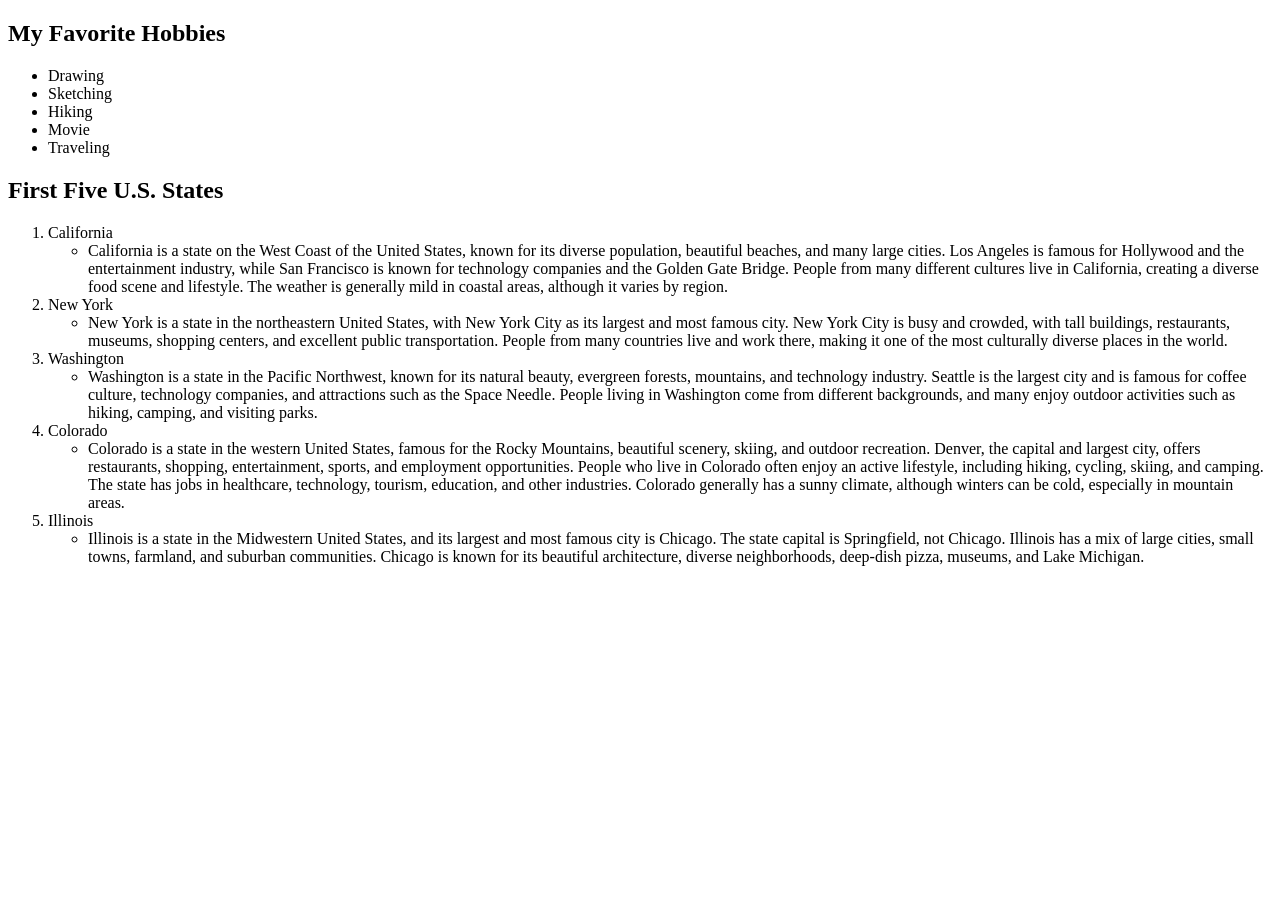
<file: week-03-html-list/index.html>
<!DOCTYPE html>
<html>

<body>
    <h2>My Favorite Hobbies</h2>

    <ul> <!-- <ul> unorder list/ bulleted -->
         <li>Drawing</li>
         <li>Sketching</li>
         <li>Hiking</li>
         <li>Movie</li>
         <li>Traveling</li>
    </ul>

<h2>First Five U.S. States</h2>

<!-- <ol> order list/ number list -->
<ol>
    <li> <!-- <li> list item -->
        California
        <ul>
            <li>California is a state on the West Coast of the United States, known for its diverse population, beautiful beaches, and many large cities. Los Angeles is famous for Hollywood and the entertainment industry, while San Francisco is known for technology companies and the Golden Gate Bridge. People from many different cultures live in California, creating a diverse food scene and lifestyle. The weather is generally mild in coastal areas, although it varies by region.</li>
        </ul>
    </li>

    <li>
        New York
        <ul>
            <li>New York is a state in the northeastern United States, with New York City as its largest and most famous city. New York City is busy and crowded, with tall buildings, restaurants, museums, shopping centers, and excellent public transportation. People from many countries live and work there, making it one of the most culturally diverse places in the world.</li>
        </ul>
    </li>

    <li>
        Washington
        <ul>
            <li>Washington is a state in the Pacific Northwest, known for its natural beauty, evergreen forests, mountains, and technology industry. Seattle is the largest city and is famous for coffee culture, technology companies, and attractions such as the Space Needle. People living in Washington come from different backgrounds, and many enjoy outdoor activities such as hiking, camping, and visiting parks.</li>
        </ul>
    </li>

     <li>
        Colorado
        <ul>
            <li>Colorado is a state in the western United States, famous for the Rocky Mountains, beautiful scenery, skiing, and outdoor recreation. Denver, the capital and largest city, offers restaurants, shopping, entertainment, sports, and employment opportunities. People who live in Colorado often enjoy an active lifestyle, including hiking, cycling, skiing, and camping. The state has jobs in healthcare, technology, tourism, education, and other industries. Colorado generally has a sunny climate, although winters can be cold, especially in mountain areas.</li>
        </ul>
    </li>

     <li>
        Illinois
        <ul>
            <li>Illinois is a state in the Midwestern United States, and its largest and most famous city is Chicago. The state capital is Springfield, not Chicago. Illinois has a mix of large cities, small towns, farmland, and suburban communities. Chicago is known for its beautiful architecture, diverse neighborhoods, deep-dish pizza, museums, and Lake Michigan.</li>
        </ul>
    </li>


</ol>

</body>
</html>
</file>
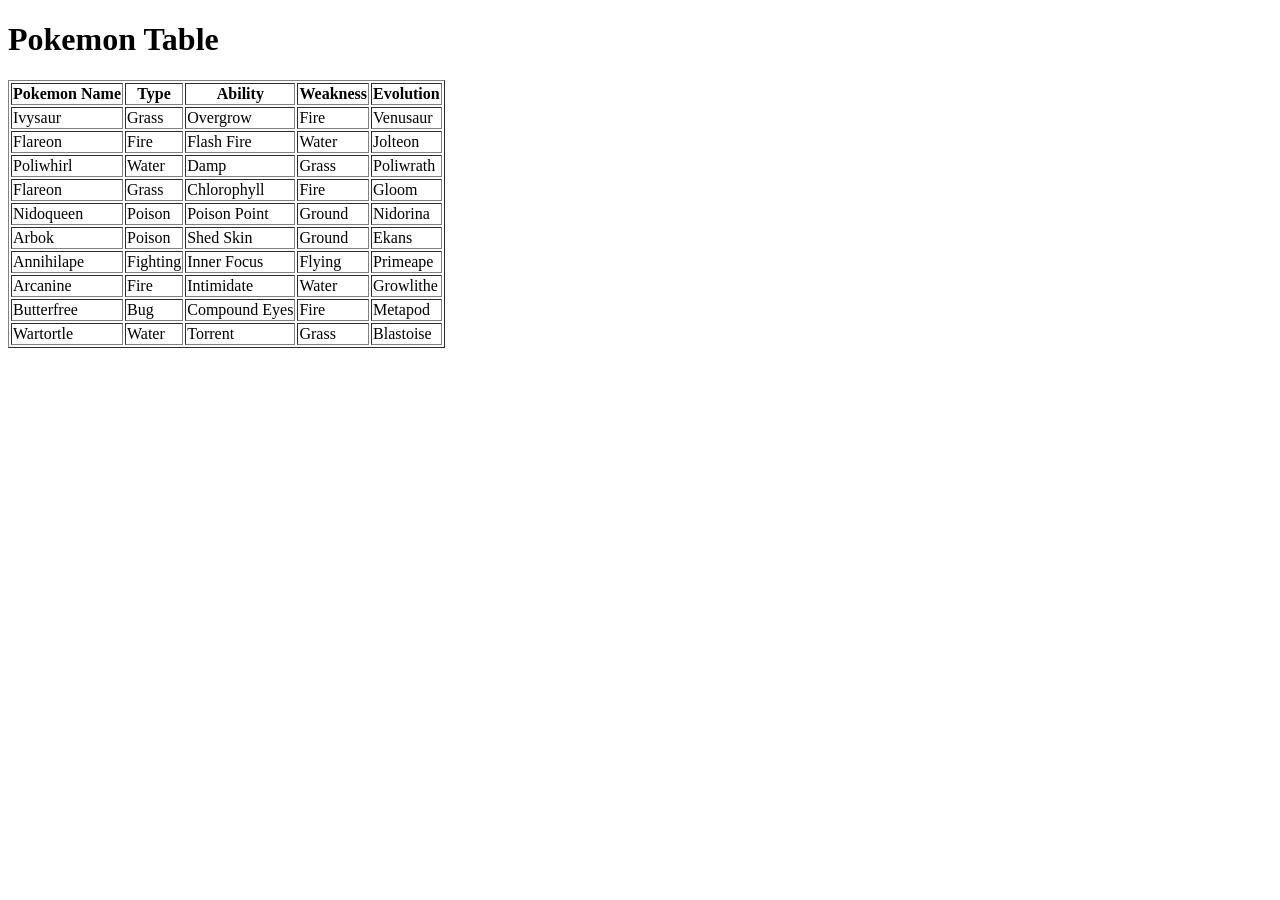
<file: week-03-html-table-pokemon/index.html>
<!DOCTYPE html>
<html>
<head>
   <h1>Pokemon Table</h1>
</head>
<body>



    <table border="1">
         <!-- Table headings -->
        <tr>
            <th>Pokemon Name</th>
            <th>Type</th>
            <th>Ability</th>
            <th>Weakness</th>
            <th>Evolution</th>
        </tr>

        <!-- Pokemon 1: Ivysaur -->
        <tr>
            <td>Ivysaur</td>    <!--Name-->
            <td>Grass</td>   <!--Type-->
            <td>Overgrow</td>     <!--Ability-->
            <td>Fire</td>     <!--Weakness-->
            <td>Venusaur</td>  <!--Evolution-->
        </tr>

        <!-- Pokemon 2: Flareon -->
        <tr>
            <td>Flareon </td>    <!--Name-->
            <td>Fire</td>   <!--Type-->
            <td>Flash Fire</td>     <!--Ability-->
            <td>Water</td>     <!--Weakness-->
            <td>Jolteon</td>  <!--Evolution-->
        </tr>

         <!-- Pokemon 3: Poliwhirl -->
        <tr>
            <td>Poliwhirl </td>    <!--Name-->
            <td>Water</td>   <!--Type-->
            <td>Damp</td>     <!--Ability-->
            <td>Grass</td>     <!--Weakness-->
            <td>Poliwrath</td>  <!--Evolution-->
        </tr>

         <!-- Pokemon 4: Vileplume -->
        <tr>
            <td>Flareon </td>    <!--Name-->
            <td>Grass</td>   <!--Type-->
            <td>Chlorophyll</td>     <!--Ability-->
            <td>Fire</td>     <!--Weakness-->
            <td>Gloom</td>  <!--Evolution-->
        </tr>

        <!-- Pokemon 5: Nidoqueen -->
        <tr>
            <td>Nidoqueen </td>    <!--Name-->
            <td>Poison</td>   <!--Type-->
            <td>Poison Point</td>     <!--Ability-->
            <td>Ground</td>     <!--Weakness-->
            <td>Nidorina</td>  <!--Evolution-->
        </tr>

        <!-- Pokemon 6: Arbok -->
        <tr>
            <td>Arbok </td>    <!--Name-->
            <td>Poison</td>   <!--Type-->
            <td>Shed Skin</td>     <!--Ability-->
            <td>Ground</td>     <!--Weakness-->
            <td>Ekans</td>  <!--Evolution-->
        </tr>

        <!-- Pokemon 7: Annihilape -->
        <tr>
            <td>Annihilape </td>    <!--Name-->
            <td>Fighting</td>   <!--Type-->
            <td>Inner Focus</td>     <!--Ability-->
            <td>Flying</td>     <!--Weakness-->
            <td>Primeape</td>  <!--Evolution-->
        </tr>

        <!-- Pokemon 8: Arcanine -->
        <tr>
            <td>Arcanine </td>    <!--Name-->
            <td>Fire</td>   <!--Type-->
            <td>Intimidate</td>     <!--Ability-->
            <td>Water</td>     <!--Weakness-->
            <td>Growlithe</td>  <!--Evolution-->
        </tr>

        <!-- Pokemon 9: Butterfree -->
        <tr>
            <td>Butterfree </td>    <!--Name-->
            <td>Bug</td>   <!--Type-->
            <td>Compound Eyes</td>     <!--Ability-->
            <td>Fire</td>     <!--Weakness-->
            <td>Metapod</td>  <!--Evolution-->
        </tr>

        <!-- Pokemon 10: Wartortle -->
        <tr>
            <td>Wartortle  </td>    <!--Name-->
            <td>Water</td>   <!--Type-->
            <td>Torrent</td>     <!--Ability-->
            <td>Grass</td>     <!--Weakness-->
            <td>Blastoise</td>  <!--Evolution-->
        </tr>


    </table>

    
</body>
</html>
</file>
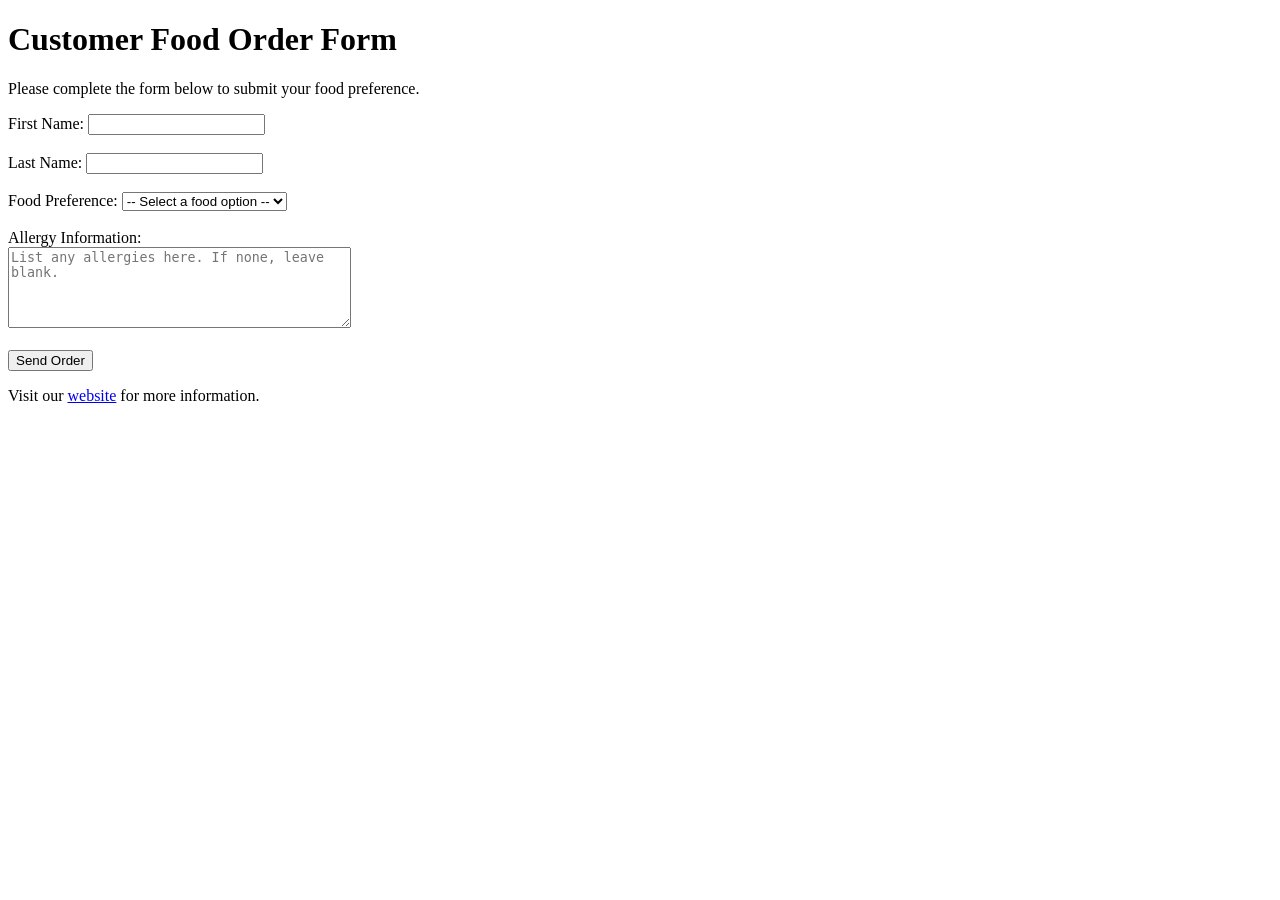
<file: week-04-html-form/index.html>
<!DOCTYPE html>
<html>
<head>
    <meta charset="UTF-8">

    <!-- Makes the webpage fit different screen sizes, including phones -->
    <meta name="viewport" content="width=device-width, initial-scale=1.0">
    
    <!-- Sets the title shown in the browser tab -->
    <title>Customer Food Order Form</title>

</head>

<!-- Contains the content displayed on the webpage -->
<body>
    
    <h1>Customer Food Order Form</h1>


    
    <p>Please complete the form below to submit your food preference.</p>

    <!-- Creates the form; # is a placeholder, and post specifies the submission method -->
    <form action="#" method="post">

        <label for="firstName">First Name:</label>
        <input type="text" id="firstName" name="firstName"
       minlength="2" maxlength="30" required>

        <br><br>

        <label for="lastName">Last Name:</label>
        <input type="text" id="lastName" name="lastName"
       minlength="2" maxlength="30" required>

        <br><br>

        <label for="foodChoice">Food Preference:</label>
        <select id="foodChoice" name="foodChoice" required>
            <option value="">-- Select a food option --</option>
            <option value="chicken">Chicken</option>
            <option value="beef">Beef</option>
            <option value="fish">Fish</option>
        </select>

        <br><br>

        <label for="allergies">Allergy Information:</label>
        <br>
        <textarea id="allergies" name="allergies" rows="5" cols="40" placeholder="List any allergies here. If none, leave blank."></textarea>

        <br><br>

        <button type="submit">Send Order</button>

        <p>
             Visit our <a href="https://www.example.com">website</a> for more information.
        </p>
        
    </form>

</body>
</html>
</file>
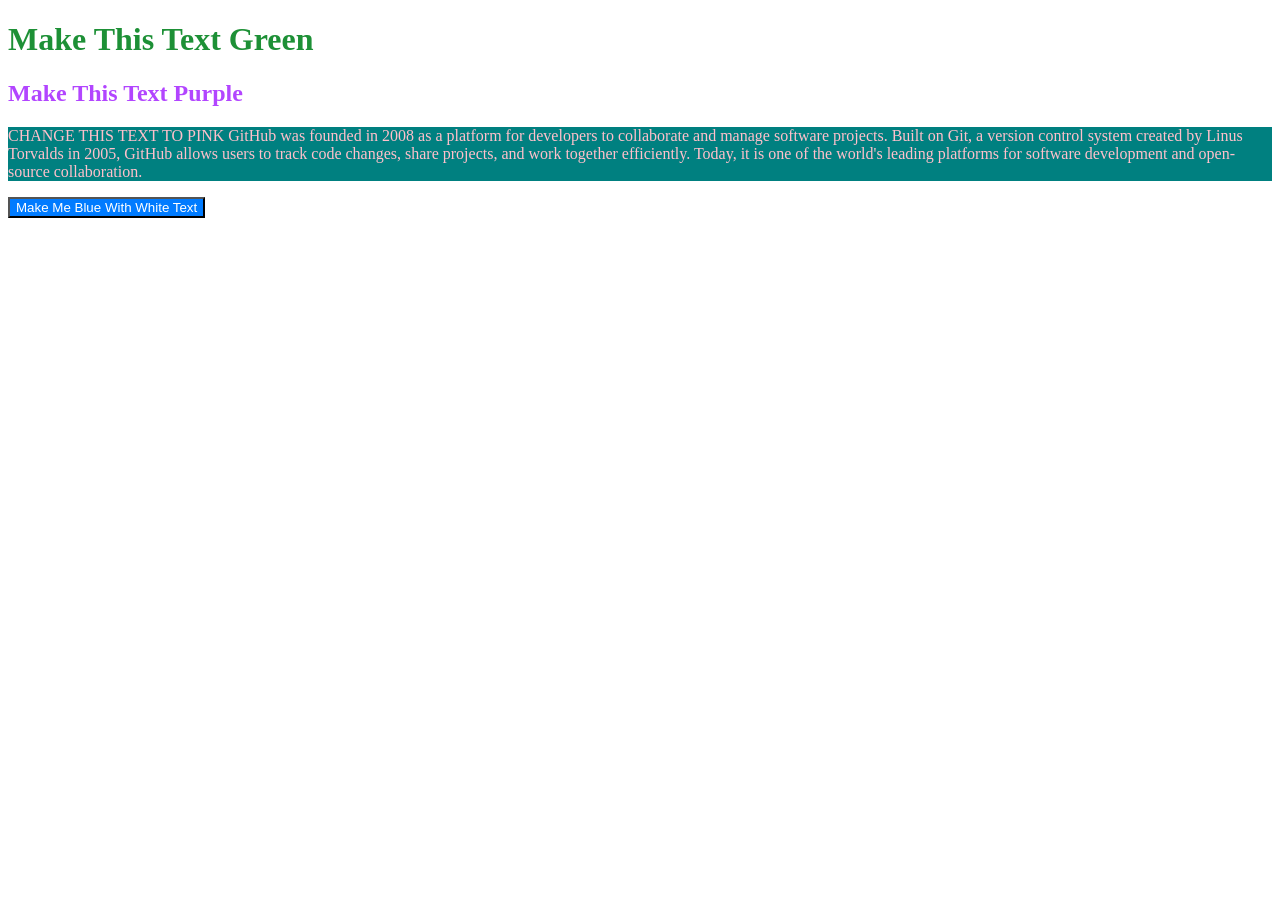
<file: week-05-css-colors/index.html>
<!DOCTYPE html>
<html lang="en">
<head>
    <meta charset="UTF-8">
    <title>CSS Styling</title>

    <!-- Connect the external CSS file -->
    <link rel="stylesheet" href="style.css">
</head>
<body>

    <h1>Make This Text Green</h1>

    <h2>Make This Text Purple</h2>

    <p>
        CHANGE THIS TEXT TO PINK GitHub was founded in 2008 as a platform for developers 
        to collaborate and manage software projects. Built on Git, a version control system
         created by Linus Torvalds in 2005, GitHub allows users to track code changes, share
          projects, and work together efficiently. Today, it is one of the world's leading 
          platforms for software development and open-source collaboration.
    </p>

    <button>Make Me Blue With White Text</button>

</body>
</html>
</file>
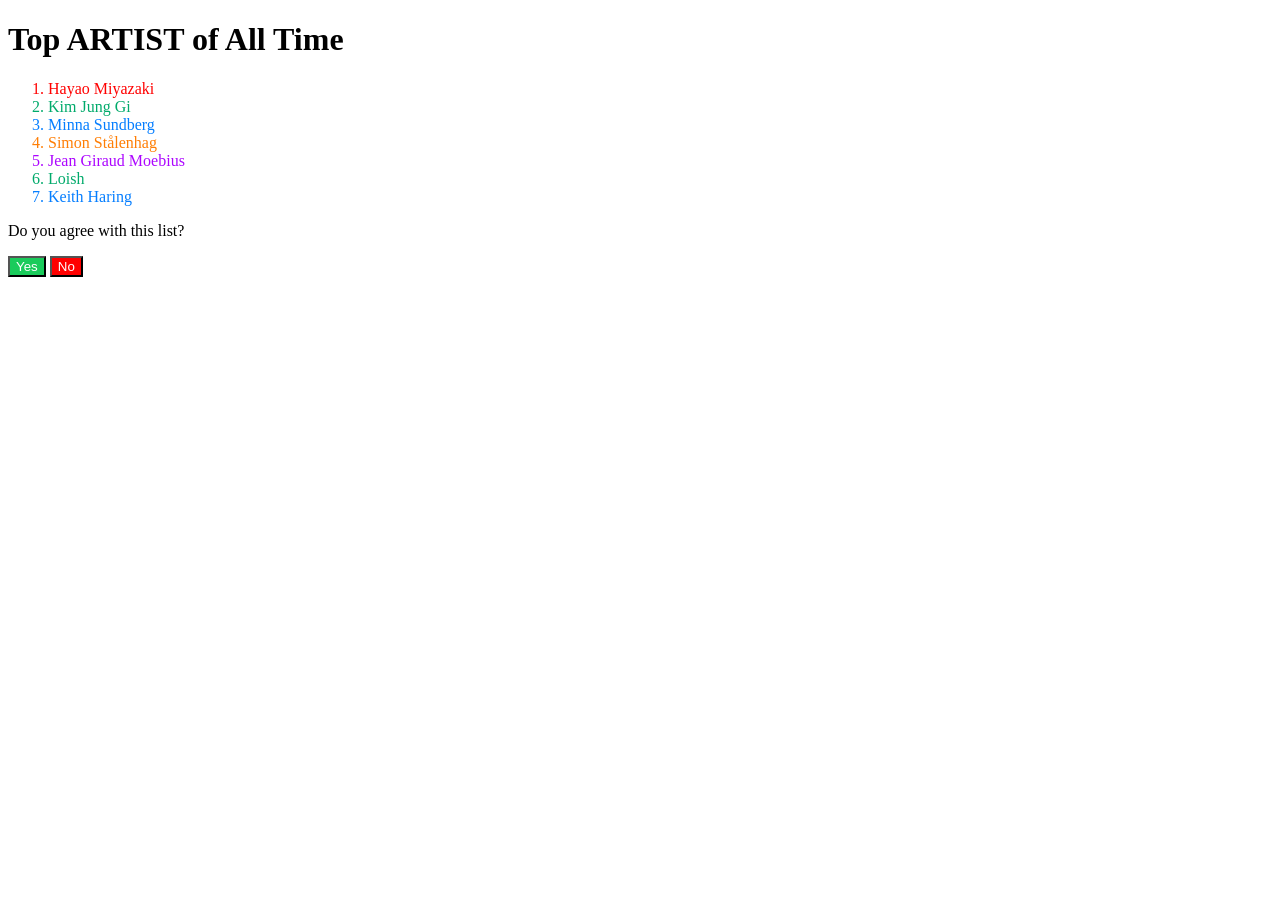
<file: week-05-css-selectors/index.html>
<!DOCTYPE html>
<html lang="en">
<head>
    <meta charset="UTF-8">
    <title>College Football Programs</title>
    <link rel="stylesheet" href="style.css">
</head>
<body>

    <h1>Top ARTIST of All Time</h1>

    <ol>
        <li class="red">Hayao Miyazaki</li>
        <li class="green">Kim Jung Gi</li>
        <li class="blue">Minna Sundberg</li>
        <li class="orange">Simon Stålenhag</li>
        <li class="purple">Jean Giraud Moebius</li>
        <li class="green">Loish</li>
        <li class="blue">Keith Haring</li>
        
    </ol>

    <p>Do you agree with this list?</p>

    <button id="yesButton">Yes</button>
    <button id="noButton">No</button>

</body>
</html>
</file>
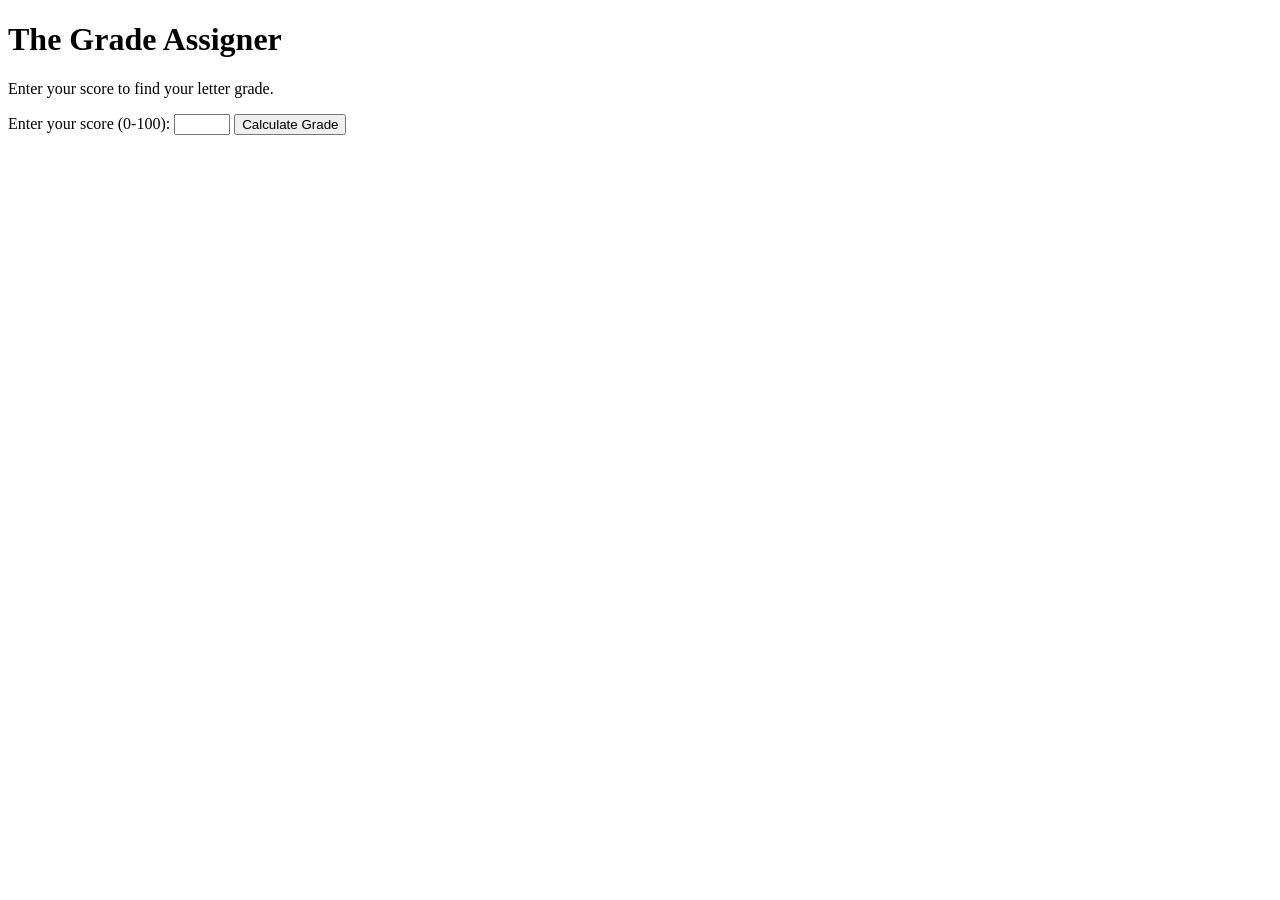
<file: week-07-js-function-grade-assigner/index.html>
<!DOCTYPE html>
<html lang="en">
<head>
    <meta charset="UTF-8"> <!-- Sets character encoding so the browser can display text and symbols correctly. -->
    <title>The Grade Assigner</title> <!-- Title displayed on the browser tab. -->
</head>
<body>

    <h1>The Grade Assigner</h1> <!-- Main heading of the webpage. -->

    <p>Enter your score to find your letter grade.</p>

    <form id="gradeForm"> <!-- Creates a form -->
        <label for="score">Enter your score (0-100):</label>

        <!-- Creates a number input. The minimum is 0, maximum is 100 -->
        <input type="number" id="score" min="0" max="100" required>

        <button type="submit">Calculate Grade</button>
    </form>

    <!-- Creates an empty paragraph where JavaScript can display the calculated letter grade. -->
    <p id="result"></p> 

    <script src="script.js"></script>

</body>
</html>
</file>
<file: week-05-css-colors/style.css>
/* Make the h1 text green */
h1 {
    color: rgb(29, 144, 54);
}

/* Make the h2 text purple */
h2 {
    color: rgb(178, 69, 255);
}

/* Give paragraphs a green background and pink text */
p {
    background-color: rgb(0, 128, 128);
    color: pink;
}

/* Make the button blue with white text */
button {
    background-color: rgb(0, 123, 255);
    color: white;
}
</file>
<file: week-05-css-selectors/style.css>
/* red */
.red {
    color: red;
}

/* green  */
.green {
    color: rgb(0, 170, 107);
}

/* blue */
.blue {
    color: #057eff;
}

/* orange */
.orange {
    color: #ff7e05;
}

/* purple */
.purple {
    color: #ac05ff;
}



/* Yes button */
#yesButton {
    background-color: rgb(26, 203, 91);
    color: white;
}

/* No button */
#noButton {
    background-color: red;
    color: white;
}
</file>
